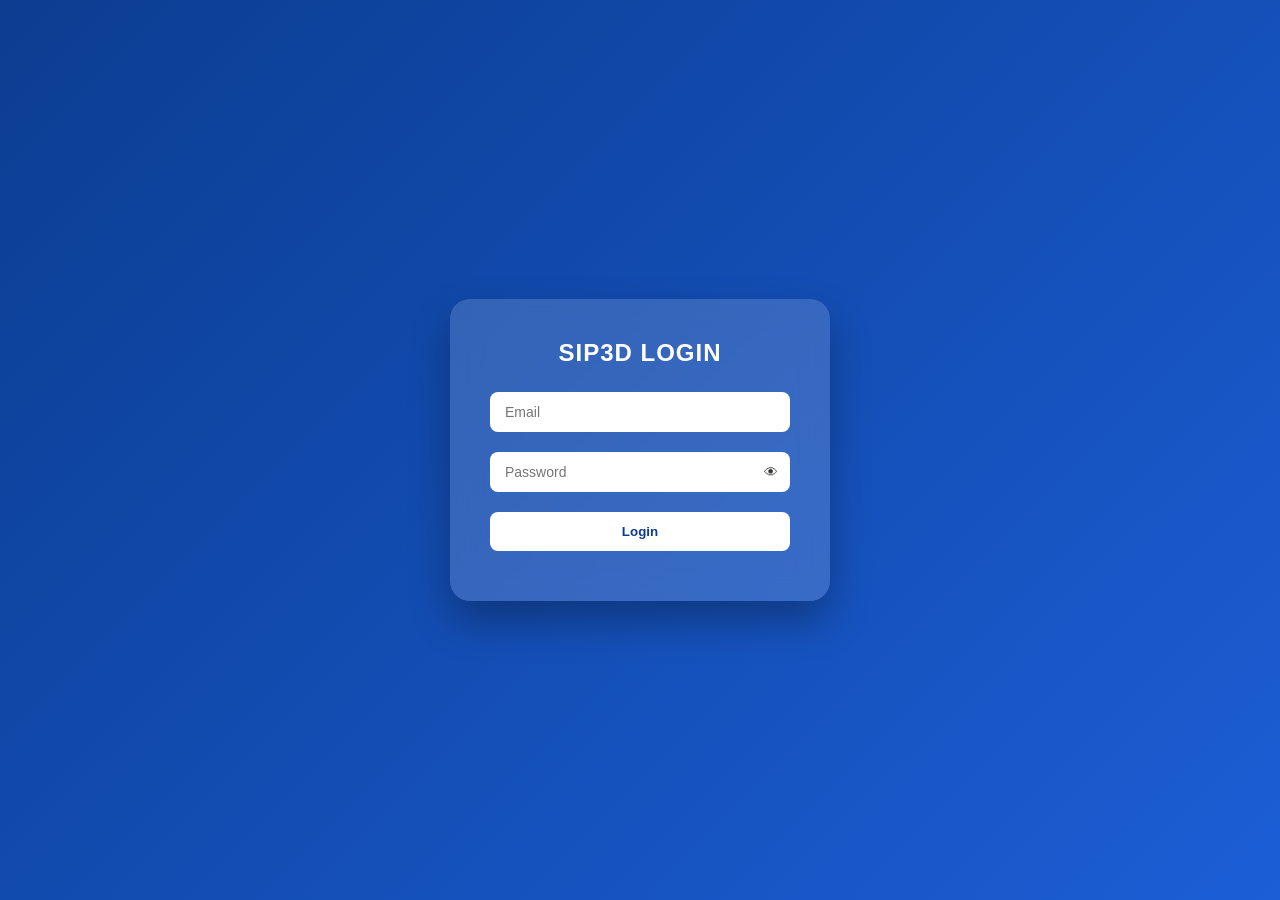
<file: dokumen.html>
<!DOCTYPE html>

<html lang="id">
<head>
<meta charset="UTF-8">
<meta name="viewport" content="width=device-width, initial-scale=1.0">
<title>Dokumen Perda - SIP3D</title>

<link rel="stylesheet" href="https://cdnjs.cloudflare.com/ajax/libs/font-awesome/6.5.0/css/all.min.css">
<link rel="stylesheet" href="css/layout.css">
<link rel="stylesheet" href="css/theme.css">
<link rel="stylesheet" href="css/dokumen.css">
<link rel="icon" type="image/png" href="logo.png">
</head>

<body>

<script src="js/auth.js"></script>

<div class="overlay" id="overlay" onclick="closeSidebarMobile()"></div>

<div class="container">

  <div id="sidebar">
    <div class="logo-section">
      <img src="logo.png">
      <h2 class="logo-text">SIP3D</h2>
    </div>

<ul>
  <li><a href="index.html"><i class="fas fa-chart-line"></i><span>Dashboard</span></a></li>
  <li><a href="kegiatan.html"><i class="fas fa-list"></i><span>Data Kegiatan</span></a></li>
  <li><a href="input.html"><i class="fas fa-plus-circle"></i><span>Input Kegiatan</span></a></li>
  <li class="active"><a href="dokumen.html"><i class="fas fa-folder-open"></i><span>Dokumen Perda</span></a></li>
</ul>

  </div>

  <main class="main-content page-wrapper">

<div id="topbar">
  <button class="toggle-btn" onclick="toggleSidebar()">
    <i class="fas fa-bars"></i>
  </button>

  <h1>Dokumen Peraturan Daerah</h1>

  <div class="profile-dropdown">
    <div class="profile-trigger" onclick="toggleProfile(event)">
      <i class="fas fa-user-circle"></i>
      <span id="loggedUser"></span>
      <i class="fas fa-chevron-down"></i>
    </div>

    <div class="profile-menu" id="profileMenu">
      <a href="#" onclick="logout()">
        <i class="fas fa-sign-out-alt"></i> Logout
      </a>
    </div>
  </div>
</div>

<!-- FILTER -->
<div class="dokumen-filter">
  <input type="text" id="searchPerda" placeholder="Cari nama perda / nomor..." />
  <select id="filterTahun">
    <option value="">Semua Tahun</option>
  </select>
</div>

<!-- GRID LIST -->
<div class="dokumen-grid" id="dokumenGrid"></div>

  </main>
</div>

<div id="bottomnav"></div>
<script>

const API_URL = "https://script.google.com/macros/s/AKfycbziTjfC3Sh0jor3rLIeUkseqQ6EUIfNjDorS8WQsSuiVsbgH27N0VyO822ezRlz_X-RQw/exec?mode=get_perda";

let DATA_PERDA = [];
let filteredData = [];

function showSkeleton(){

  const grid = document.getElementById("dokumenGrid");
  grid.innerHTML = "";

  for(let i=0;i<6;i++){
    grid.innerHTML += `
      <div class="skeleton-card">
        <div class="skeleton icon"></div>
        <div class="skeleton title"></div>
        <div class="skeleton text"></div>
        <div class="skeleton button"></div>
      </div>
    `;
  }
}

async function loadPerda() {

  showSkeleton(); // 🔥 TARUH DI SINI

  try {
    const response = await fetch(API_URL);
    DATA_PERDA = await response.json();
    filteredData = [...DATA_PERDA];

    initFilter();
    renderPerda(DATA_PERDA);

  } catch (error) {
    console.error("Gagal load perda:", error);
  }
}
document.addEventListener("DOMContentLoaded", () => {
  loadPerda();
});

function renderPerda(data){

  const grid = document.getElementById("dokumenGrid");
  grid.innerHTML = "";

  // ===== EMPTY STATE =====
  if (data.length === 0) {
    grid.innerHTML = `
      <div class="empty-state">
        <i class="fas fa-folder-open"></i>
        <h3>Tidak ditemukan</h3>
        <p>Data perda tidak sesuai dengan pencarian kamu.</p>
      </div>
    `;
    return;
  }

  data.forEach((perda)=>{
    grid.innerHTML += `
      <div class="dokumen-card">
        <div class="dokumen-icon">
  <svg width="60" height="60" viewBox="0 0 24 24" fill="#dc2626">
    <path d="M6 2h7l5 5v15a2 2 0 0 1-2 2H6a2 2 0 0 1-2-2V4a2 2 0 0 1 2-2z"/>
  </svg>
</div>
        <h3>${perda.judul}</h3>
        <p>Perda No ${perda.nomor} Tahun ${perda.tahun}</p>
        <span class="badge">${perda.kategori}</span>
        <a href="${perda.file}" target="_blank" class="btn-lihat">
          Lihat Dokumen
        </a>
      </div>
    `;
  });

  const cards = document.querySelectorAll(".dokumen-card");
  cards.forEach((card, i) => {
    setTimeout(() => {
      card.classList.add("show");
    }, i * 50);
  });
}

function initFilter(){

const tahunSet = new Set();
DATA_PERDA.forEach(p=>tahunSet.add(p.tahun));

const select = document.getElementById("filterTahun");

[...tahunSet].sort().forEach(t=>{
select.innerHTML += `<option value="${t}">${t}</option>`;
});

document.getElementById("searchPerda")
.addEventListener("input",applyFilter);

select.addEventListener("change",applyFilter);

}

function applyFilter(){

  const search = document.getElementById("searchPerda")
                 .value
                 .toLowerCase()
                 .trim();   // 🔥 penting

  const tahun = document.getElementById("filterTahun").value;

  filteredData = DATA_PERDA.filter(p=>{

    const matchSearch =
      search === "" ||   // kalau kosong tampil semua
      p.judul.toLowerCase().includes(search) ||
      String(p.nomor).includes(search);

    const matchTahun =
      tahun === "" || p.tahun === tahun;

    return matchSearch && matchTahun;

  });

  renderPerda(filteredData);
}


</script>


<script src="js/layout.js"></script>
<script src="js/loader.js"></script>
<script src="js/script.js"></script>

</body>
</html>
</file>
<file: css/layout.css>
/* ============================= */
/* GLOBAL RESET */
/* ============================= */
* {
  margin: 0;
  padding: 0;
  box-sizing: border-box;
  font-family: 'Inter', 'Segoe UI', sans-serif;
}

html, body {
  height: 100%;
}

body {
  background: #f1f4f9;
  color: #2c3e50;
  overflow-x: hidden;
}

/* ============================= */
/* LAYOUT CONTAINER */
/* ============================= */
.container {
  display: flex;
  min-height: 100vh;
}

/* ============================= */
/* SIDEBAR */
/* ============================= */
.sidebar {
  position: fixed;
  top: 0;
  left: 0;
  height: 100vh;
  width: 260px;
  color: #fff;
  padding: 30px 20px;
  display: flex;
  flex-direction: column;
  overflow: hidden;

  transition: width 0.35s cubic-bezier(.4,0,.2,1);
}

/* Collapse */
body.sidebar-collapsed .sidebar {
  width: 85px;
}

/* ============================= */
/* LOGO */
/* ============================= */
.logo-section {
  text-align: center;
  margin-bottom: 40px;
}

.logo-section img {
  width: 60px;
  margin-bottom: 10px;
}

.logo-text {
  white-space: nowrap;
  transition: opacity 0.25s ease, transform 0.25s ease;
}

body.sidebar-collapsed .logo-text {
  opacity: 0;
  transform: translateX(-10px);
}

/* ============================= */
/* MENU */
/* ============================= */
.sidebar ul {
  list-style: none;
  flex: 1;
}

.sidebar ul li {
  margin-bottom: 12px;
}

.sidebar ul li a {
  text-decoration: none;
  color: white;
  padding: 12px 15px;
  display: flex;
  align-items: center;
  gap: 15px;
  border-radius: 10px;
  white-space: nowrap;
  transition: background 0.3s ease;
}

.sidebar ul li.active a,
.sidebar ul li a:hover {
  background: rgba(255,255,255,0.15);
}

.sidebar ul li a i {
  width: 20px;
  min-width: 20px;
  text-align: center;
}

.sidebar ul li a span {
  transition: opacity 0.25s ease, transform 0.25s ease;
}

body.sidebar-collapsed .sidebar ul li a span {
  opacity: 0;
  transform: translateX(-10px);
}

/* ============================= */
/* MAIN CONTENT */
/* ============================= */
.main-content {
  margin-left: 260px;
  width: 100%;
  padding: 40px;
  min-height: 100vh;
  transition: margin-left 0.35s cubic-bezier(.4,0,.2,1);
}

body.sidebar-collapsed .main-content {
  margin-left: 85px;
}

/* ============================= */
/* TOPBAR */
/* ============================= */
.topbar {
  display: flex;
  align-items: center;
  justify-content: space-between; /* penting */
  gap: 20px;
  position: relative;
  z-index: 10;
}

.topbar h1 {
  font-size: 26px;
  font-weight: 600;
  color: #0b3d91;
}

.toggle-btn {
  background: #fff;
  border: none;
  padding: 10px 15px;
  border-radius: 10px;
  cursor: pointer;
  box-shadow: 0 4px 12px rgba(0,0,0,0.08);
  transition: transform 0.2s ease;
}

.toggle-btn:hover {
  transform: scale(1.05);
}

/* ================= MODERN ENHANCEMENT ================= */

.main-content {
  background: var(--bg-main);
}

.card,
.form-card,
.table-container,
.chart-container {
  background: var(--bg-card);
  border-radius: var(--radius);
  box-shadow: var(--shadow-soft);
  transition: var(--transition);
}

.card:hover,
.table-container:hover,
.chart-container:hover {
  box-shadow: var(--shadow-hover);
  transform: translateY(-4px);
}

.topbar {
  background: white;
  padding: 20px 25px;
  border-radius: var(--radius);
  box-shadow: var(--shadow-soft);
}

.topbar h1 {
  color: var(--primary-dark);
  font-weight: 600;
}

button {
  border-radius: 10px;
  transition: var(--transition);
}

button:hover {
  transform: translateY(-2px);
}

.sidebar {
  box-shadow: 5px 0 30px rgba(0,0,0,0.15);
}

.sidebar {
  backdrop-filter: blur(20px);
  background: linear-gradient(180deg,#4f46e5,#312e81);
}

.sidebar ul li a {
  position: relative;
  overflow: hidden;
}

.sidebar ul li a::before {
  content:"";
  position:absolute;
  left:0;
  top:0;
  height:100%;
  width:4px;
  background: var(--accent);
  transform: scaleY(0);
  transition: var(--transition);
}

.sidebar ul li.active a::before,
.sidebar ul li a:hover::before {
  transform: scaleY(1);
}

.sidebar ul li a {
  font-weight: 500;
}

.sidebar ul li.active a {
  background: rgba(255,255,255,0.2);
}

.topbar {
  backdrop-filter: blur(20px);
  background: var(--bg-glass);
  border: 1px solid rgba(255,255,255,0.4);
  box-shadow: var(--shadow-soft);
  border-radius: var(--radius-lg);
}

body {
  animation: fadePage 0.5s ease;
}

@keyframes fadePage {
  from { opacity:0; transform:translateY(10px); }
  to { opacity:1; transform:translateY(0); }
}

/* ===== PAGE TRANSITION ===== */
.page-wrapper {
  animation: pageFade 0.4s ease;
}

@keyframes pageFade {
  from {
    opacity: 0;
    transform: translateY(10px);
  }
  to {
    opacity: 1;
    transform: translateY(0);
  }
}

/* ===== PROFILE DROPDOWN ===== */
.profile-dropdown {
  margin-left: auto;
  position: relative;
}

.profile-trigger {
  display: flex;
  align-items: center;
  gap: 8px;
  background: white;
  padding: 8px 14px;
  border-radius: 10px;
  cursor: pointer;
  box-shadow: var(--shadow-soft);
  transition: var(--transition);
}

.profile-trigger:hover {
  transform: translateY(-2px);
}

.profile-menu {
  position: absolute;      /* BALIK ke absolute */
  top: 110%;               /* tepat di bawah tombol */
  right: 0;
  width: 170px;

  background: white;
  border-radius: 14px;
  box-shadow: 0 25px 70px rgba(0,0,0,0.25);
  padding: 10px 0;

  opacity: 0;
  visibility: hidden;
  transform: translateY(10px);
  transition: 0.25s ease;
  z-index: 999;
}

.profile-menu.active {
  opacity: 1;
  visibility: visible;
  transform: translateY(0);
}

.profile-menu a {
  display: flex;
  align-items: center;
  gap: 10px;
  padding: 10px 15px;
  text-decoration: none;
  color: #2c3e50;
  font-size: 14px;
}

.profile-menu a:hover {
  background: #f4f6fb;
}

.profile-menu .divider {
  height: 1px;
  background: #eee;
  margin: 8px 0;
}

/* ============================= */
/* MOBILE RESPONSIVE */
/* ============================= */
@media (max-width: 992px) {

  .sidebar {
    transform: translateX(-100%);
    position: fixed;
    z-index: 9999;
  }

  body.sidebar-open .sidebar {
    transform: translateX(0);
  }

  .overlay{

position:fixed;
top:0;
left:0;
right:0;
bottom:0;

background:rgba(0,0,0,0.25);

opacity:0;
pointer-events:none;

transition:0.3s;

z-index:998;

}

body.sidebar-open .overlay{

opacity:1;
pointer-events:auto;

}

body.sidebar-open .overlay{

opacity:1;
pointer-events:auto;

}

body.sidebar-open .overlay{

opacity:1;
pointer-events:auto;

}

  body.sidebar-open .overlay {
    display: block;
  }

  .main-content {
    margin-left: 0 !important;
    padding: 20px;
  }

}

@media (max-width: 768px) {

  .topbar {
    padding: 15px;
  }

  .topbar h1 {
    font-size: 18px;
  }

  .profile-trigger span {
    display: none; /* sembunyikan nama user di HP */
  }

}

/* ============================= */
/* MOBILE BOTTOM NAV */
/* ============================= */
.mobile-nav {
  position: fixed;
  bottom: 0;
  left: 0;
  width: 100%;
  height: 65px;
  background: white;
  display: none;
  justify-content: space-around;
  align-items: center;
  box-shadow: 0 -5px 25px rgba(0,0,0,0.1);
  z-index: 9999;
}

.mobile-nav a {
  text-decoration: none;
  color: #64748b;
  display: flex;
  flex-direction: column;
  align-items: center;
  font-size: 12px;
  transition: 0.2s ease;
}

.mobile-nav a i {
  font-size: 18px;
  margin-bottom: 4px;
}

.mobile-nav a.active {
  color: var(--primary);
}

@media (max-width: 992px) {
  .mobile-nav {
    display: flex;
  }

  .sidebar {
    display: none;
  }

  .main-content {
    margin-left: 0 !important;
    padding-bottom: 90px; /* space untuk nav */
  }
}

.fab {
  position: fixed;
  bottom: 90px;
  right: 20px;
  width: 55px;
  height: 55px;
  background: linear-gradient(135deg,var(--primary),var(--primary-dark));
  color: white;
  border-radius: 50%;
  display: none;
  align-items: center;
  justify-content: center;
  font-size: 20px;
  box-shadow: 0 10px 30px rgba(0,0,0,0.3);
  z-index: 9999;
  transition: 0.2s ease;
}

.fab:hover {
  transform: scale(1.1);
}

@media (max-width: 992px) {
  .fab {
    display: flex;
  }
}

.topbar{
  position: relative;
  z-index: 1001;
}

.toggle-btn{
  position: relative;
  z-index: 1002;
}

.bottom-nav{
display:none;
}

@media (max-width:768px){

.bottom-nav{
display:flex;
position:fixed;
bottom:0;
left:0;
right:0;
height:65px;
background:white;
border-top:1px solid #eee;
justify-content:space-around;
align-items:center;
z-index:999;
}

.bottom-nav a{
display:flex;
flex-direction:column;
align-items:center;
font-size:12px;
color:#555;
text-decoration:none;
}

.bottom-nav i{
font-size:18px;
margin-bottom:2px;
}

}

.topbar{
position:relative;
z-index:1001;
}

.toggle-btn{
z-index:1002;
}

.topbar{
position:relative;
z-index:1001;
}

.sidebar{
z-index:1000;
}

.chart-skeleton{

width:100%;
height:500px;

display:flex;
align-items:center;
justify-content:center;

background:linear-gradient(
90deg,
#e5e7eb 25%,
#f3f4f6 50%,
#e5e7eb 75%
);

background-size:200% 100%;
animation:skeleton 1.2s infinite;

border-radius:20px;

}

@keyframes skeleton{

0%{background-position:-200% 0}
100%{background-position:200% 0}

}

.sidebar ul li a{
  transition: all .25s ease;
}

.sidebar ul li a:hover{
  background: rgba(255,255,255,0.08);
  transform: translateX(4px);
}

.sidebar ul li.active{
  background: rgba(255,255,255,0.15);
  border-left: 4px solid #ffffff;
}

.sidebar ul li.active a{
  font-weight:600;
}
</file>
<file: css/theme.css>
:root {
  --primary: #4f46e5;
  --primary-dark: #312e81;
  --accent: #22d3ee;

  --bg-main: #f8fafc;
  --bg-glass: rgba(255,255,255,0.6);

  --text-main: #0f172a;
  --text-light: #64748b;

  --radius: 18px;
  --radius-lg: 24px;

  --shadow-soft: 0 10px 40px rgba(0,0,0,0.08);
  --shadow-strong: 0 20px 60px rgba(0,0,0,0.12);

  --transition: all 0.35s cubic-bezier(.4,0,.2,1);
}

body {
  background: linear-gradient(135deg,#eef2ff,#f8fafc);
  color: var(--text-main);
}
</file>
<file: css/dokumen.css>
body {
  background: linear-gradient(135deg,#e0e7ff,#f1f5f9,#f8fafc);
}

.dokumen-filter{
  display:flex;
  gap:15px;
  margin: 20px 0 40px 0;
  padding: 20px 25px;
  border-radius: 18px;

  background: rgba(255,255,255,0.55);
  backdrop-filter: blur(12px);
  border: 1px solid rgba(255,255,255,0.4);

  flex-wrap:wrap;
}

.dokumen-filter input,
.dokumen-filter select{
padding:10px 14px;
border-radius:10px;
border:1px solid #e2e8f0;
background:#fff;
}

.dokumen-grid{
  display:grid;
  grid-template-columns:repeat(auto-fill,minmax(280px,1fr));
  gap:30px;
}

.dokumen-card{
  padding:30px 25px;
  border-radius:20px;

  background: rgba(255,255,255,0.55);
  backdrop-filter: blur(20px);
  -webkit-backdrop-filter: blur(20px);

  border:1px solid rgba(255,255,255,0.4);
  box-shadow: 0 15px 40px rgba(0,0,0,0.08);

  display:flex;
  flex-direction:column;
  justify-content:space-between;
  min-height:380px;

  transition: all 0.35s cubic-bezier(.4,0,.2,1);
  text-align: center;
}

.dokumen-card h3{
  font-size:15px;
  font-weight:600;
  margin-bottom:8px;
  line-height:1.4;

  display:-webkit-box;
  -webkit-line-clamp:3; /* maksimal 3 baris */
  -webkit-box-orient:vertical;
  overflow:hidden;
}

.dokumen-card:hover{
  transform:translateY(-8px) scale(1.02);
  box-shadow: 0 25px 60px rgba(79,70,229,0.25);
  border:1px solid rgba(79,70,229,0.3);
}

.dokumen-card:hover .dokumen-icon i{
  transform: scale(1.1);
  transition: 0.3s ease;
}

.dokumen-icon{
  font-size:70px;       /* lebih besar */
  color:#dc2626;        /* merah khas PDF */
  margin-bottom:20px;
}

.dokumen-icon i{
  filter: drop-shadow(0 8px 15px rgba(220,38,38,0.3));
}

.dokumen-card h3{
font-size:16px;
margin-bottom:6px;
}

.badge{
  display:inline-block;
  margin-top:10px;
  padding:6px 14px;
  border-radius:999px;

  background: rgba(79,70,229,0.15);
  backdrop-filter: blur(8px);

  color: var(--primary);
  font-size:12px;
  font-weight:500;
}

.btn-lihat{
  margin-top:auto;
  padding:12px;
  border-radius:14px;

  background: linear-gradient(135deg,#4f46e5,#312e81);
  color:white;
  font-weight:500;
  letter-spacing:0.3px;

  box-shadow: 0 8px 25px rgba(79,70,229,0.35);

  transition: all 0.3s ease;
}

.btn-lihat:hover{
  transform: translateY(-3px);
  box-shadow: 0 15px 35px rgba(79,70,229,0.45);
}

/* ===== CARD ENTRY ANIMATION ===== */
.dokumen-card{
  opacity: 0;
  transform: translateY(25px);
}

.dokumen-card.show{
  animation: fadeUp 0.6s cubic-bezier(.4,0,.2,1) forwards;
}

@keyframes fadeUp{
  to{
    opacity: 1;
    transform: translateY(0);
  }
}

.topbar{
  margin-bottom: 20px;
}

/* ===== EMPTY STATE ===== */
.empty-state{
  grid-column: 1 / -1;
  text-align:center;
  padding:60px 20px;

  background: rgba(255,255,255,0.6);
  backdrop-filter: blur(15px);
  border-radius:20px;
  border:1px solid rgba(255,255,255,0.4);
}

.empty-state i{
  font-size:50px;
  color: var(--primary);
  margin-bottom:15px;
}

.empty-state h3{
  font-size:18px;
  margin-bottom:8px;
}

.empty-state p{
  font-size:14px;
  color: var(--text-light);
}/* ===== EMPTY STATE ===== */
.empty-state{
  grid-column: 1 / -1;
  text-align:center;
  padding:60px 20px;

  background: rgba(255,255,255,0.6);
  backdrop-filter: blur(15px);
  border-radius:20px;
  border:1px solid rgba(255,255,255,0.4);
}

.empty-state i{
  font-size:50px;
  color: var(--primary);
  margin-bottom:15px;
}

.empty-state h3{
  font-size:18px;
  margin-bottom:8px;
}

.empty-state p{
  font-size:14px;
  color: var(--text-light);
}

/* ===== SKELETON LOADING ===== */
.skeleton-card{
  padding:30px 25px;
  border-radius:20px;
  background: rgba(255,255,255,0.6);
  backdrop-filter: blur(20px);
  border:1px solid rgba(255,255,255,0.4);
  min-height:380px;
  display:flex;
  flex-direction:column;
  gap:15px;
}

.skeleton{
  background: linear-gradient(
    90deg,
    #e5e7eb 25%,
    #f3f4f6 50%,
    #e5e7eb 75%
  );
  background-size:200% 100%;
  animation: shimmer 1.2s infinite;
  border-radius:8px;
}

.skeleton.icon{
  width:60px;
  height:60px;
  border-radius:50%;
  align-self:center;
}

.skeleton.title{
  height:18px;
  width:80%;
  margin:0 auto;
}

.skeleton.text{
  height:14px;
  width:60%;
  margin:0 auto;
}

.skeleton.button{
  height:40px;
  width:100%;
  margin-top:auto;
  border-radius:12px;
}

@keyframes shimmer{
  0% { background-position:-200% 0; }
  100% { background-position:200% 0; }
}
</file>
<file: css/input.css>
/* ===== WRAPPER ===== */
.form-card {
  width: 100%;
  margin: 20px auto;   /* center tapi tetap lebar */
  padding: 50px;
  border-radius: var(--radius-lg);
  background: var(--bg-glass);
  backdrop-filter: blur(15px);
  border: 1px solid rgba(255,255,255,0.4);
  box-shadow: var(--shadow-soft);
}

/* ===== SECTION ===== */
.form-section {
  margin-bottom: 40px;
}

.form-section h3 {
  margin-bottom: 25px;
  font-weight: 600;
  font-size: 18px;
}

/* ===== GRID ===== */
.form-grid {
  display: grid;
  grid-template-columns: repeat(auto-fit, minmax(280px, 1fr));
  gap: 30px;
}

.form-group {
  position: relative;
}

.form-group.full {
  grid-column: 1 / -1;
}

/* ===== FLOATING INPUT ===== */
.form-group input,
.form-group select,
.form-group textarea {
  width: 100%;
  padding: 18px 14px 10px;
  border-radius: 12px;
  border: 1px solid #e2e8f0;
  background: white;
  font-size: 14px;
  transition: var(--transition);
}

.form-group textarea {
  min-height: 150px;
  resize: vertical;
}

.form-group label {
  position: absolute;
  left: 14px;
  top: 14px;
  font-size: 13px;
  color: var(--text-light);
  pointer-events: none;
  transition: 0.2s ease;
}

/* FLOAT EFFECT */
.form-group input:focus + label,
.form-group input:not(:placeholder-shown) + label,
.form-group textarea:focus + label,
.form-group textarea:not(:placeholder-shown) + label,
.form-group select:focus + label {
  top: -8px;
  left: 10px;
  background: transparent;
  padding: 0 6px;
  font-size: 13px;
  color: var(--primary);
}

.form-group input:focus,
.form-group select:focus,
.form-group textarea:focus {
  outline: none;
  border-color: var(--primary);
  box-shadow: 0 0 0 3px rgba(79,70,229,0.15);
}

/* ===== UPLOAD ===== */
.upload-box {
  border: 2px dashed #cbd5e1;
  border-radius: 16px;
  padding: 40px;
  text-align: center;
  cursor: pointer;
  transition: var(--transition);
  position: relative;
}

.upload-box:hover {
  border-color: var(--primary);
  background: rgba(79,70,229,0.05);
}

.upload-box i {
  font-size: 32px;
  margin-bottom: 10px;
  color: var(--primary);
}

.upload-box input {
  position: absolute;
  inset: 0;
  opacity: 0;
  cursor: pointer;
}

/* ===== BUTTON ===== */
.submit-btn {
  width: 100%;
  padding: 16px;
  border-radius: 14px;
  border: none;
  background: linear-gradient(135deg,var(--primary),var(--primary-dark));
  color: white;
  font-size: 15px;
  font-weight: 600;
  cursor: pointer;
  transition: var(--transition);
}

.submit-btn:hover {
  transform: translateY(-3px);
  box-shadow: var(--shadow-strong);
}

/* ===== SUCCESS OVERLAY ===== */
.success-overlay {
  position: fixed;
  inset: 0;
  background: rgba(0,0,0,0.4);
  backdrop-filter: blur(6px);
  display: flex;
  align-items: center;
  justify-content: center;
  opacity: 0;
  visibility: hidden;
  transition: 0.3s ease;
  z-index: 9999;
}

.success-overlay.active {
  opacity: 1;
  visibility: visible;
}

.success-box {
  background: white;
  padding: 50px 60px;
  border-radius: 20px;
  text-align: center;
  box-shadow: var(--shadow-strong);
  transform: scale(0.8);
  transition: 0.3s ease;
}

.success-overlay.active .success-box {
  transform: scale(1);
}

.success-box h2 {
  margin-top: 20px;
  color: #16a34a;
}

.success-box p {
  margin-top: 10px;
  color: #64748b;
}

/* ===== CHECKMARK ANIMATION ===== */
.checkmark {
  width: 80px;
  height: 80px;
  position: relative;
  margin: auto;
}

.checkmark-circle {
  width: 80px;
  height: 80px;
  border-radius: 50%;
  border: 4px solid #16a34a;
  animation: circleScale 0.4s ease forwards;
}

.checkmark-stem {
  position: absolute;
  width: 4px;
  height: 25px;
  background: #16a34a;
  left: 38px;
  top: 40px;
  transform: rotate(45deg);
  transform-origin: bottom left;
  animation: stemGrow 0.3s ease 0.4s forwards;
  opacity: 0;
}

.checkmark-kick {
  position: absolute;
  width: 4px;
  height: 15px;
  background: #16a34a;
  left: 28px;
  top: 52px;
  transform: rotate(-45deg);
  transform-origin: bottom left;
  animation: kickGrow 0.3s ease 0.5s forwards;
  opacity: 0;
}

@keyframes circleScale {
  from { transform: scale(0); }
  to { transform: scale(1); }
}

@keyframes stemGrow {
  to { opacity: 1; }
}

@keyframes kickGrow {
  to { opacity: 1; }
}

@media (max-width: 768px) {

  .form-card {
    padding: 25px;
  }

  .form-grid {
    grid-template-columns: 1fr; /* satu kolom */
    gap: 20px;
  }

  .submit-btn {
    padding: 14px;
  }

}

.form-group select.has-value + label {
  top: -8px;
  left: 10px;
  background: transparent;
  padding: 0 6px;
  font-size: 13px;
  color: var(--primary);
}

.form-group select {
  appearance: none;
  -webkit-appearance: none;
  cursor: pointer;
  background-image: url("data:image/svg+xml,%3Csvg ... %3C/svg%3E");
  background-repeat: no-repeat;
  background-position: right 12px center;
  background-size: 14px;
}
</file>
<file: css/kegiatan.css>
/* ====== RESET ====== */
* {
  margin: 0;
  padding: 0;
  box-sizing: border-box;
  font-family: 'Inter', 'Segoe UI', sans-serif;
}

body {
  background-color: #f1f4f9;
  color: #2c3e50;
  overflow-x: hidden;
}

.container {
  display: flex;
  min-height: 100vh;
}

/* ====== OVERLAY ====== */
.overlay {
  position: fixed;
  inset: 0;
  background: rgba(0,0,0,0.4);
  opacity: 0;
  visibility: hidden;
  transition: 0.3s ease;
  z-index: 998;
}

.overlay.active {
  opacity: 1;
  visibility: visible;
}

/* ====== SIDEBAR ====== */
.sidebar {
  width: 260px;
  color: white;
  padding: 30px 20px;
  display: flex;
  flex-direction: column;
  transition: all 0.35s cubic-bezier(.4,0,.2,1);
  z-index: 999;
}

.sidebar.collapsed {
  width: 85px;
}

.logo-section {
  text-align: center;
  margin-bottom: 40px;
}

.logo-section img {
  width: 60px;
  margin-bottom: 10px;
}

.logo-text {
  transition: opacity 0.3s;
}

.sidebar.collapsed .logo-text {
  opacity: 0;
  pointer-events: none;
}

.sidebar ul {
  list-style: none;
  flex: 1;
}

.sidebar ul li {
  margin-bottom: 12px;
}

.sidebar ul li a {
  text-decoration: none;
  color: white;
  padding: 12px 15px;
  display: flex;
  align-items: center;
  gap: 15px;
  border-radius: 10px;
  transition: 0.3s ease;
}

.sidebar ul li.active a,
.sidebar ul li a:hover {
  background: rgba(255,255,255,0.15);
}

/* ====== MAIN ====== */
.main-content {
  flex: 1;
  padding: 40px;
}

.topbar {
  display: flex;
  align-items: center;
  gap: 20px;
  margin-bottom: 35px;
}

.toggle-btn {
  background: white;
  border: none;
  padding: 10px 15px;
  border-radius: 10px;
  cursor: pointer;
  box-shadow: 0 4px 12px rgba(0,0,0,0.08);
}

/* ====== TABLE ====== */
.table-container {
  background: white;
  padding: 30px;
  border-radius: 16px;
  box-shadow: 0 8px 25px rgba(0,0,0,0.06);
}

.table-header {
  margin-bottom: 20px;
}

.table-header input {
  padding: 10px 15px;
  width: 250px;
  border-radius: 10px;
  border: 1px solid #ddd;
}

table {
  width: 100%;
  border-collapse: collapse;
}

table th, table td {
  padding: 12px;
  text-align: center;
}

table th {
  background: #f4f6fb;
  color: #0b3d91;
}

table tr:nth-child(even) {
  background: #f9fbff;
}

/* ====== PAGINATION ====== */
.pagination {
  margin-top: 20px;
  display: flex;
  align-items: center;
  gap: 15px;
}

.pagination button {
  padding: 8px 15px;
  border-radius: 8px;
  border: none;
  background: #0b3d91;
  color: white;
  cursor: pointer;
}

/* ===== FILTER BAR ===== */
.filter-bar {
  display: flex;
  gap: 15px;
  margin-bottom: 20px;
  flex-wrap: wrap;
}

.filter-bar input,
.filter-bar select {
  padding: 10px 14px;
  border-radius: 8px;
  border: 1px solid #d9e0ef;
  background: #f9fbff;
  font-size: 14px;
}

.filter-bar input:focus,
.filter-bar select:focus {
  outline: none;
  border-color: #0b3d91;
}

/* ===== PAGINATION ===== */
.pagination {
  display: flex;
  align-items: center;
  justify-content: space-between;
  margin-top: 20px;
  gap: 15px;
}

.pagination button {
  padding: 8px 14px;
  border-radius: 8px;
  border: none;
  background: #0b3d91;
  color: white;
  cursor: pointer;
}

.pagination button:disabled {
  background: #ccc;
  cursor: not-allowed;
}

.pagination select {
  padding: 6px 10px;
  border-radius: 6px;
}

table th {
  font-weight: 600;
  text-transform: uppercase;
  font-size: 12px;
  letter-spacing: 0.5px;
}

table tr {
  transition: 0.2s;
}

table tr:hover {
  background: #eef3ff;
}

.table-container {
  overflow-x: auto;
}

table {
  border-collapse: separate;
  border-spacing: 0 8px;
}

table tr {
  background: white;
  box-shadow: var(--shadow-soft);
  border-radius: var(--radius);
}

table td:first-child {
  border-top-left-radius: var(--radius);
  border-bottom-left-radius: var(--radius);
}

table td:last-child {
  border-top-right-radius: var(--radius);
  border-bottom-right-radius: var(--radius);
}

table tr:hover {
  transform: scale(1.01);
  transition: var(--transition);
}
</file>
<file: css/login.css>
* {
  margin:0;
  padding:0;
  box-sizing:border-box;
  font-family: 'Segoe UI', sans-serif;
}

body {
  height:100vh;
  display:flex;
  justify-content:center;
  align-items:center;
  background: linear-gradient(135deg,#0b3d91,#1c5ed6);
}

.login-container {
  width:380px;
  padding:40px;
  border-radius:20px;
  background: rgba(255,255,255,0.15);
  backdrop-filter: blur(15px);
  box-shadow:0 20px 40px rgba(0,0,0,0.3);
  color:white;
  animation: fadeIn 0.8s ease;
}

.login-container h2 {
  text-align:center;
  margin-bottom:25px;
  font-weight:600;
  letter-spacing:1px;
}

.input-group {
  margin-bottom:20px;
  position:relative;
}

.input-group input {
  width:100%;
  padding:12px 40px 12px 15px;
  border:none;
  border-radius:8px;
  outline:none;
  font-size:14px;
}

.toggle-password {
  position:absolute;
  right:12px;
  top:50%;
  transform:translateY(-50%);
  cursor:pointer;
  font-size:14px;
  color:#333;
}

button {
  width:100%;
  padding:12px;
  border:none;
  border-radius:8px;
  background:white;
  color:#0b3d91;
  font-weight:600;
  cursor:pointer;
  transition:0.3s;
}

button:hover {
  transform:translateY(-2px);
}

button:disabled {
  opacity:0.7;
  cursor:not-allowed;
}

.error {
  text-align:center;
  font-size:13px;
  margin-top:10px;
  color:#ffdddd;
}

.spinner {
  border: 3px solid #ddd;
  border-top: 3px solid #0b3d91;
  border-radius: 50%;
  width:16px;
  height:16px;
  animation: spin 1s linear infinite;
  display:inline-block;
  vertical-align:middle;
  margin-right:8px;
}

@keyframes spin {
  to { transform: rotate(360deg); }
}

@keyframes fadeIn {
  from { opacity:0; transform:translateY(20px); }
  to { opacity:1; transform:translateY(0); }
}

.shake {
  animation: shake 0.4s;
}

@keyframes shake {
  0%,100% { transform: translateX(0); }
  25% { transform: translateX(-5px); }
  75% { transform: translateX(5px); }
}
</file>
